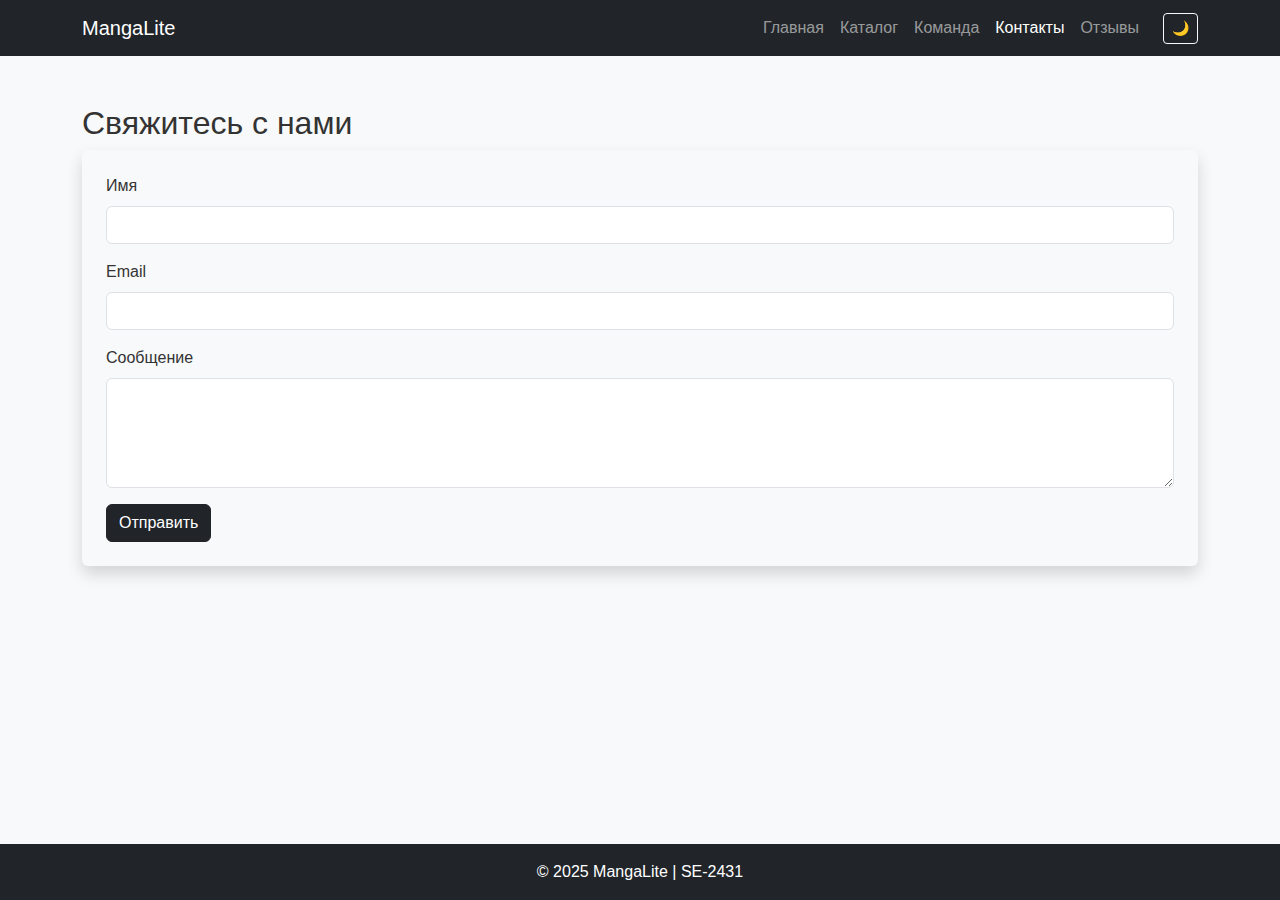
<file: contact.html>
<!DOCTYPE html>
<html lang="ru">
  <head>
    <meta charset="UTF-8" />
    <title></title>
    <link
      href="https://cdn.jsdelivr.net/npm/bootstrap@5.3.3/dist/css/bootstrap.min.css"
      rel="stylesheet"
    />
    <link rel="stylesheet" href="style.css" />
    <script src="theme.js" defer></script>
  </head>

  <body>
    <nav class="navbar navbar-expand-lg navbar-dark bg-dark">
      <div class="container">
        <a class="navbar-brand" href="index.html">MangaLite</a>
        <button
             class="navbar-toggler"
             data-bs-toggle="collapse"
             data-bs-target="#navbarNav">
             <span class="navbar-toggler-icon"></span>
        </button>
        <div class="collapse navbar-collapse" id="navbarNav">
          <ul class="navbar-nav ms-auto">
            <li><a class="nav-link" href="index.html">Главная</a></li>
            <li><a class="nav-link" href="catalog.html">Каталог</a></li>
            <li><a class="nav-link" href="team.html">Команда</a></li>
            <li><a class="nav-link active" href="contact.html">Контакты</a></li>
            <li><a class="nav-link" href="reviews.html">Отзывы</a></li>
          </ul>
          <button id="themeToggle" class="btn btn-outline-light btn-sm ms-3" type="button">🌙</button>
        </div>
      </div>
    </nav>


    <main class="container my-5">
      <h2>Свяжитесь с нами</h2>
      <form id="contactForm" class="p-4 bg-light rounded shadow">
        <div class="mb-3">
          <label class="form-label">Имя</label>
          <input type="text" id="name" class="form-control" required />
        </div>
        <div class="mb-3">
          <label class="form-label">Email</label>
          <input type="email" id="email" class="form-control" required />
        </div>
        <div class="mb-3">
          <label class="form-label">Сообщение</label>
          <textarea id="message" class="form-control" rows="4" required></textarea>
        </div>
        <button class="btn btn-dark" type="submit">Отправить</button>
      </form>
      <p id="formStatus" class="mt-3 text-success"></p>
    </main>

    <footer class="bg-dark text-white text-center py-3">© 2025 MangaLite | SE-2431</footer>
    <script src="https://code.jquery.com/jquery-3.6.0.min.js"></script>
    <script src="https://cdn.jsdelivr.net/npm/bootstrap@5.3.3/dist/js/bootstrap.bundle.min.js"></script>
    <script src="form.js"></script>

  </body>
</html>
</file>
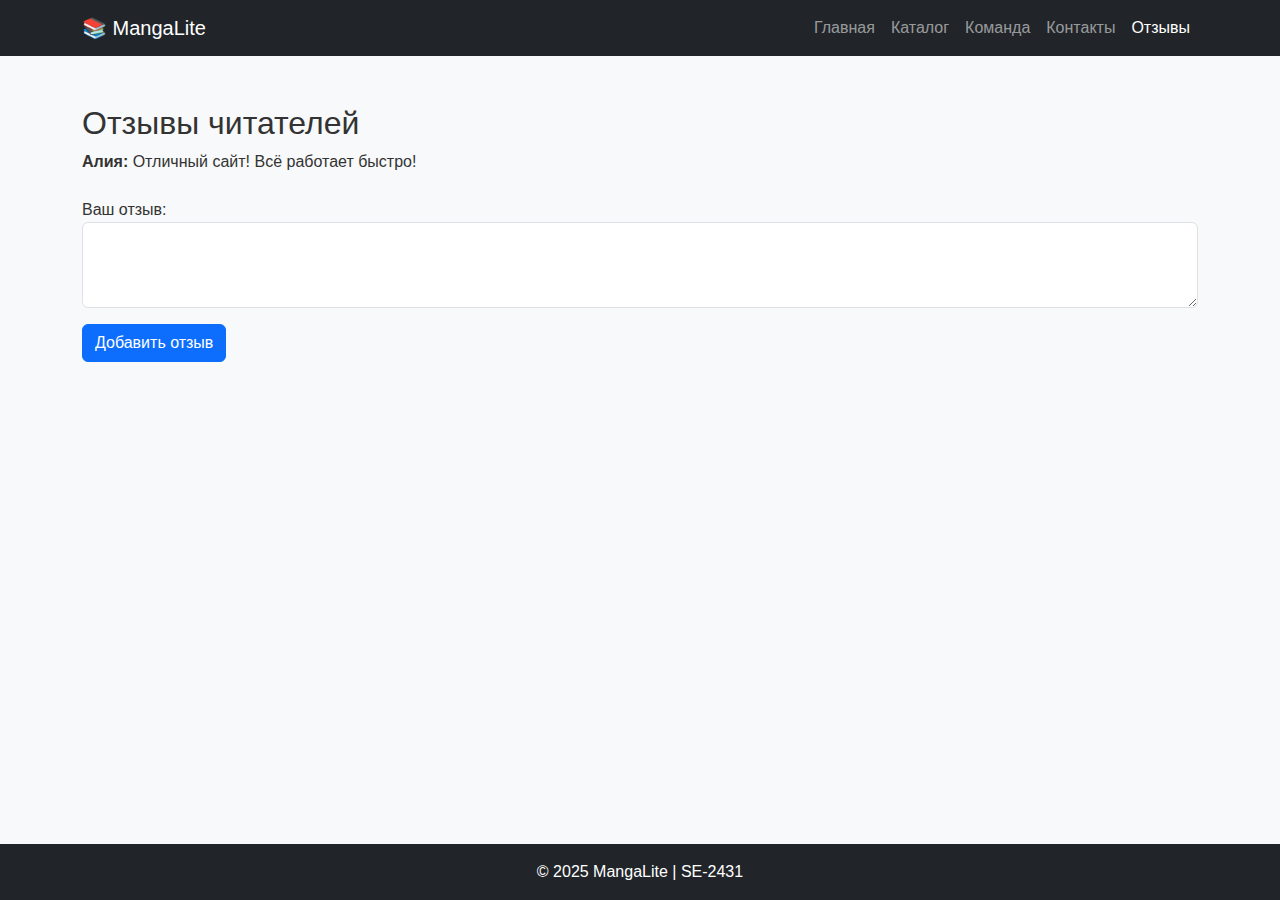
<file: reviews.html>
<!DOCTYPE html>
<html lang="ru">
  <head>
    <meta charset="UTF-8" />
    <title>MangaLite — Отзывы</title>
    <link
      href="https://cdn.jsdelivr.net/npm/bootstrap@5.3.3/dist/css/bootstrap.min.css"
      rel="stylesheet"
    />
    <link rel="stylesheet" href="style.css" />
  </head>
  <body>
   <nav class="navbar navbar-expand-lg navbar-dark bg-dark">
      <div class="container">
        <a class="navbar-brand" href="index.html">📚 MangaLite</a>
        <button
             class="navbar-toggler"
             data-bs-toggle="collapse"
             data-bs-target="#navbarNav">
             <span class="navbar-toggler-icon"></span>
        </button>
        <div class="collapse navbar-collapse" id="navbarNav">
          <ul class="navbar-nav ms-auto">
            <li><a class="nav-link" href="index.html">Главная</a></li>
            <li><a class="nav-link" href="catalog.html">Каталог</a></li>
            <li><a class="nav-link" href="team.html">Команда</a></li>
            <li><a class="nav-link" href="contact.html">Контакты</a></li>
            <li><a class="nav-link active" href="reviews.html">Отзывы</a></li>
          </ul>
        </div>
      </div>
    </nav>

    </nav>

    <main class="container my-5">
      <h2>Отзывы читателей</h2>
      <div id="reviews" class="mb-4">
        <p><strong>Алия:</strong> Отличный сайт! Всё работает быстро!</p>
      </div>
      <form id="reviewForm">
        <label>Ваш отзыв:</label>
        <textarea id="reviewText" class="form-control" rows="3" required></textarea>
        <button class="btn btn-primary mt-3">Добавить отзыв</button>
      </form>
    </main>

    <footer class="bg-dark text-white text-center py-3">© 2025 MangaLite | SE-2431</footer>

    <script src="https://code.jquery.com/jquery-3.6.0.min.js"></script>
    <script src="https://cdn.jsdelivr.net/npm/bootstrap@5.3.3/dist/js/bootstrap.bundle.min.js"></script>
    <script src="jquery-effects.js"></script>

  </body>
</html>
</file>
<file: style.css>
body {
  font-family: Arial, sans-serif;
  background-color: #f8f9fa;
  color: #333;
}

.card {
  transition: transform 0.3s ease;
}
.card:hover {
  transform: translateY(-5px);
}


footer {
  margin-top: auto;
  background-color: #111;
  color: white;
  text-align: center;
  padding: 15px;
}


.banner-section {
  padding: 40px 0;
}

.banner-centered {
  display: block;
  margin: 0 auto;
  max-width: 350px; 
  height: auto;
  border-radius: 10px;
}


.carousel-control-prev-icon,
.carousel-control-next-icon {
    border-radius: 15%;
    background-color: rgba(0, 0, 0, 0.5);
}

@media (max-width: 768px) {
  .banner-centered {
    max-width: 250px;
  }
  .carousel-caption {
    font-size: 0.9rem;
    padding: 8px 14px;
  }
}


html, body {
  height: 100%;
}

body {
  display: flex;
  flex-direction: column;
  min-height: 100vh;
}


main {
  flex: 1;
}
</file>
